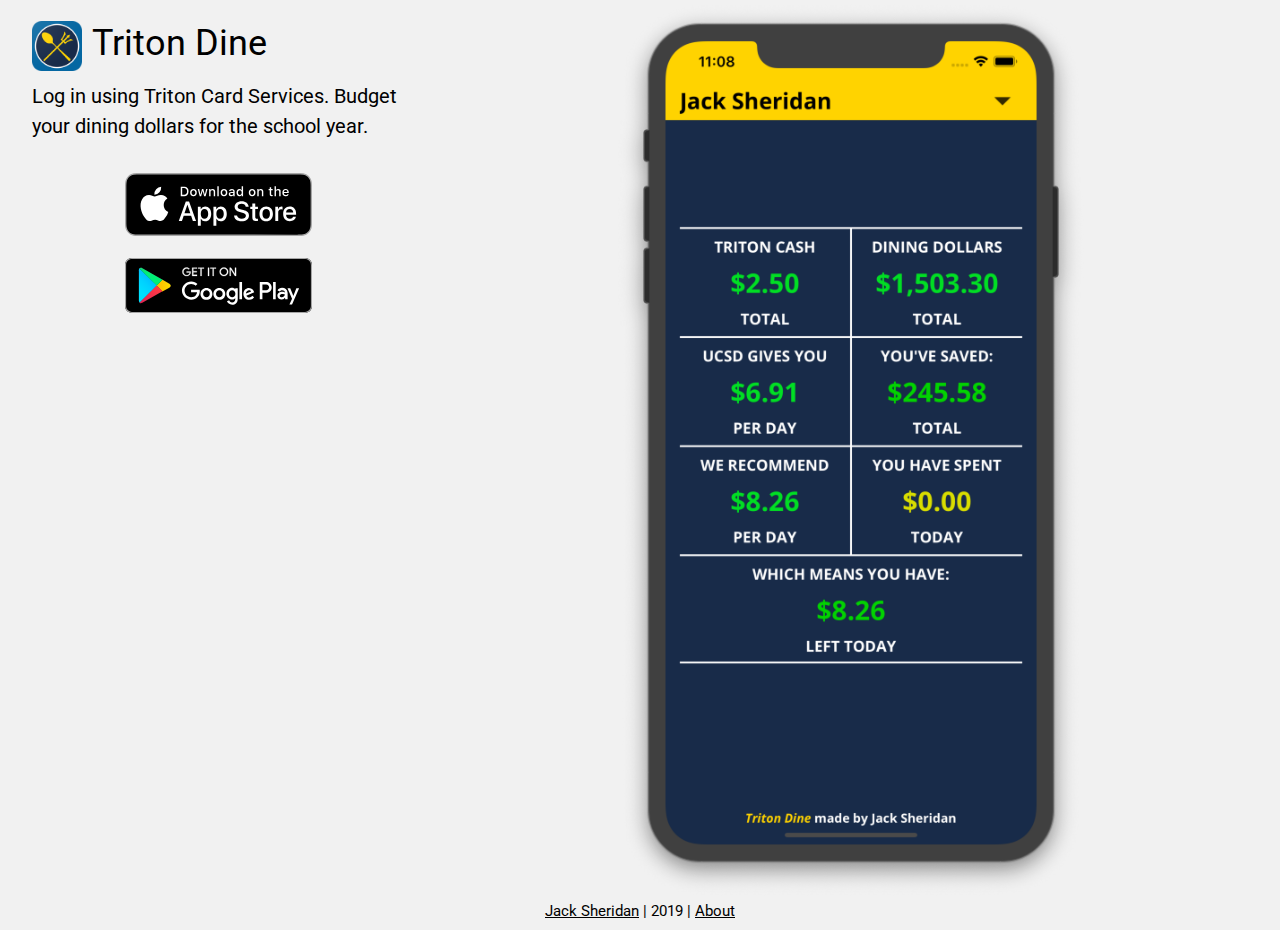
<file: index.html>
<?xml version="1.0" encoding="utf-8"?>
<!DOCTYPE html PUBLIC "-//W3C//DTD XHTML 1.0 Strict//EN" "http://www.w3.org/TR/xhtml1/DTD/xhtml1-strict.dtd">
<html xmlns="http://www.w3.org/1999/xhtml" xml:lang="en-GB">
<head>
	<title>Triton Dine</title>
	<link rel="apple-touch-icon" sizes="180x180" href="/apple-touch-icon.png">
	<meta property=”og:image” content=”/apple-touch-icon.png" />
	<link rel="icon" type="image/png" sizes="32x32" href="/assets/favicons/favicon-32x32.png">
	<link rel="icon" type="image/png" sizes="16x16" href="/assets/favicons/favicon-16x16.png">
	<link rel="manifest" href="/assets/favicons/site.webmanifest">
	<link rel="mask-icon" href="/assets/favicons/safari-pinned-tab.svg" color="#5bbad5">
	<meta name="msapplication-TileColor" content="#da532c">
	<meta name="msapplication-config" content="/assets/favicons/browserconfig.xml">
	<meta name="theme-color" content="#ffffff">
	<meta name="viewport" content="width=device-width, initial-scale=1">
	<link rel="stylesheet" href="https://www.w3schools.com/w3css/4/w3.css">
	<link rel='stylesheet' href='https://fonts.googleapis.com/css?family=Roboto'>
	<link rel="stylesheet" href="https://cdnjs.cloudflare.com/ajax/libs/font-awesome/4.7.0/css/font-awesome.min.css">
	<link rel="stylesheet" href="assets/main.css">
	<meta http-equiv="Content-Type" content="application/xhtml+xml; charset=utf-8" />
	<meta name="description" content="Triton Dine" />
	<meta name="keywords" content="Log in using Triton Card Services. Budget your dining dollars for the school year."/>
	<meta name="robots" content="index, follow" />
 	<link rel="icon" href="/apple-touch-icon.png">
</head>
<body class="w3-light-grey" onload="myFunction()">
<script>
function myFunction() {
 	var userAgent = navigator.userAgent || navigator.vendor || window.opera;
	if (/android/i.test(userAgent)) {
		document.getElementById("screenshot").src="assets/androidScreenshot.png";
	}
}
</script>
<div id="container">
<div id="body">
		<!-- Page Container -->
		<div class="w3-content" style="max-width:1400px;">
			<!-- The Grid -->
			<div class="w3-row-padding">
				<!-- Left Column -->
				<div class="w3-third">
					<div class="w3-text-grey">
						<div class="w3-display-container">
							<div class="w3-container w3-text-black">
								<div class="w3-margin-top">
									<h1 class="titleLbl"><img class="icon" src="assets/icon.png">Triton Dine</h1>
								</div>
								<h4>Log in using Triton Card Services. Budget your dining dollars for the school year.</h4>
								<br>
								<div class="w3-center">
									<a href="https://itunes.apple.com/us/app/triton-dine/id1437216504?mt=8">
										<img class='badge' src="assets/iosBadge.svg">
									</a>
								</div>
								<br>
								<div class="w3-center">
									<a href="https://play.app.goo.gl/?link=https://play.google.com/store/apps/details?id=com.jacksheridan.tritondine">
										<img class='badge' src="assets/androidBadge.svg">
									</a>
								</div>
							</div>
						</div>
					</div>
					<br>
				<!-- End Left Column -->
				</div>
				<!-- Right Column -->
				<div class="w3-twothird">
					<div class="w3-container w3-center">
						<img class='screenshot' id='screenshot' src="assets/iosScreenshot.png">
					</div>
				<!-- End Right Column -->
				</div>
			<!-- End Grid -->
			</div>
		<!-- End Page Container -->
		</div>
<!-- End Body -->
</div>
<div class="w3-center" id="footer">
	<p><a href="https://jacksheridan.com">Jack Sheridan</a> | 2019 | <a href="/about.html">About</a></p>
</div>
<!-- End Container -->
</div>
</body>
</html>
</file>
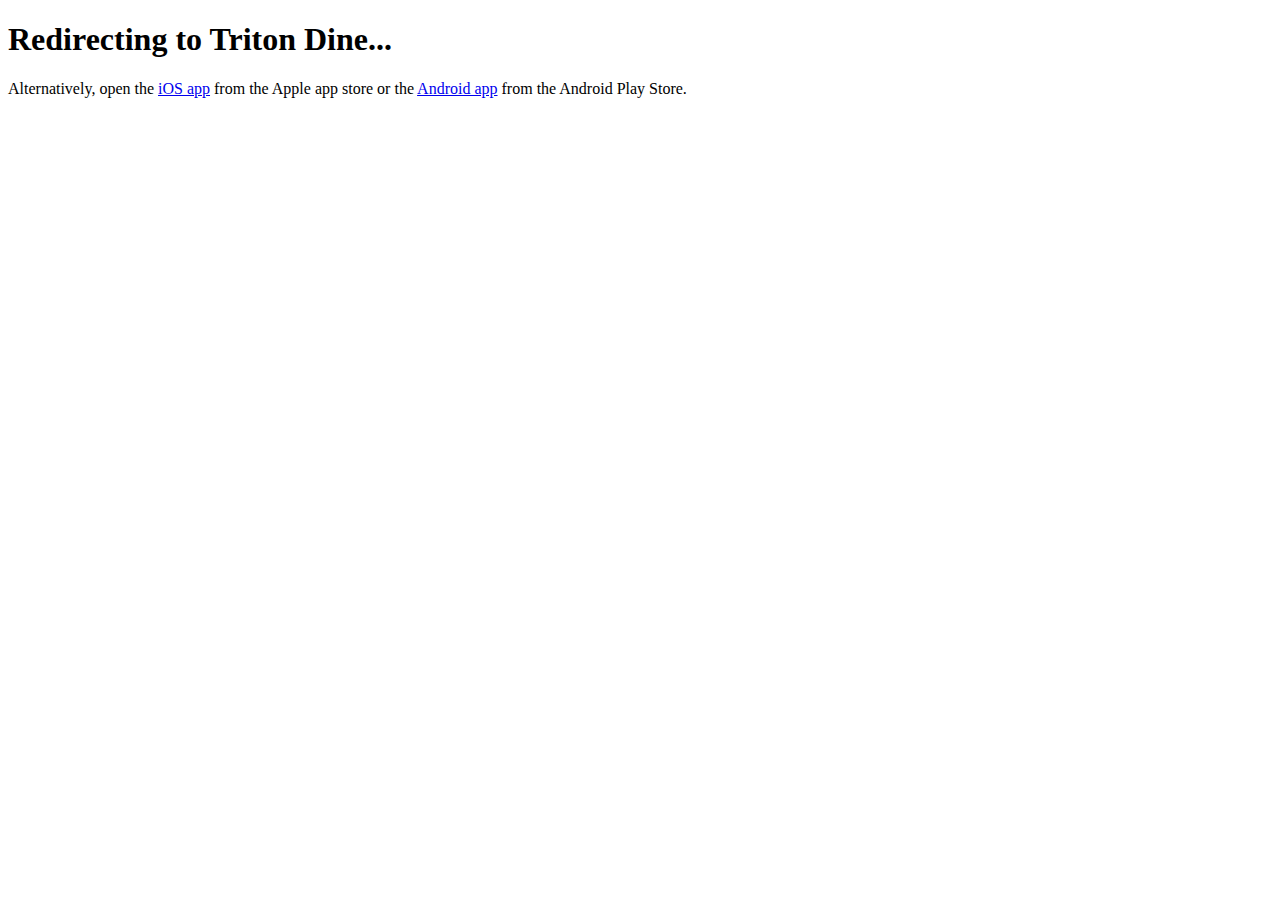
<file: download.html>
<!DOCTYPE html>
<html>
<head>
<title>Download Triton Dine</title>
<meta name="viewport" content="width=device-width, initial-scale=1">

<!-- Icons -->
<link rel="apple-touch-icon" sizes="180x180" href="assets/favicons/apple-touch-icon.png">
<link rel="icon" type="image/png" sizes="32x32" href="assets/favicons/favicon-32x32.png">
<link rel="icon" type="image/png" sizes="16x16" href="assets/favicons/favicon-16x16.png">
<link rel="icon" href="assets/favicons/apple-touch-icon.png">
<link rel="manifest" href="assets/favicons/site.webmanifest">
<link rel="mask-icon" href="assets/favicons/safari-pinned-tab.svg" color="#5bbad5">
<link rel="shortcut icon" href="assets/favicons/favicon.ico">
<meta name="msapplication-TileColor" content="#da532c">
<meta name="msapplication-config" content="assets/favicons/browserconfig.xml">
<meta name="theme-color" content="#ffffff">
</head>
<body onload="myFunction()">
<script>
function myFunction() {
  var userAgent = navigator.userAgent || navigator.vendor || window.opera;

      // Windows Phone must come first because its UA also contains "Android"

    if (/android/i.test(userAgent)) {
               window.location.href = 'https://play.app.goo.gl/?link=https://play.google.com/store/apps/details?id=com.jacksheridan.tritondine' 
    } else if (/iPad|iPhone|iPod/.test(userAgent) && !window.MSStream) {
       window.location.href = 'https://itunes.apple.com/us/app/triton-dine/id1437216504?mt=8' 
    } else
        {
           alert("This is not an iOS or Android browser."); 
        }
}
</script>
<h1>Redirecting to Triton Dine...</h1>
  <a>Alternatively, open the <a href="https://itunes.apple.com/us/app/triton-dine/id1437216504?mt=8">iOS app</a> 
    from the Apple app store or the <a href="https://play.app.goo.gl/?link=https://play.google.com/store/apps/details?id=com.jacksheridan.tritondine">Android app</a> 
    from the Android Play Store.
</body>
</html>
</file>
<file: assets/main.css>
html,body,h1,h2,h3,h4,h5,h6 {
	font-family: "Roboto", sans-serif
}

.screenshot {
	max-width: 100%;
	max-height: 100vh;
	overflow: auto;
}

.badge {
	width: 50%;
	min-width: 150px;
}

.icon {
	height: 50px;
	margin-right: 10px;
}

.titleLbl {
	margin-top: auto;	
	margin-bottom: auto;	
	white-space: nowrap;
}

html, body {
	margin:0;
	padding:0;
	height:100%;
}

#container {
	min-height:100%;
	position:relative;
}


#body {
	/* Height of the footer */
	padding-bottom:30px;
}

#footer {
	position:absolute;
	bottom:0;
	width:100%;
	/* Height of the footer */
	height:30px;
}

#footer p {
	margin:0;
}

.accordion {
    font-family: Arial, Helvetica, sans-serif;
    background-color: #eee;
    color: #444;
    cursor: pointer;
    padding: 18px;
    width: 100%;
    border: none;
    text-align: left;
    outline: none;
    font-size: 15px;
    transition: 0.4s;
}

.accordion:after {
    content: '\002B';
    color: #777;
    font-weight: bold;
    float: right;
    margin-left: 5px;
}

.active:after {
    content: "\2212";
}

.panel {
    padding: 0 18px;
    background-color: white;
    max-height: 0;
    overflow: hidden;
    transition: max-height 0.2s ease-out;
}
</file>
